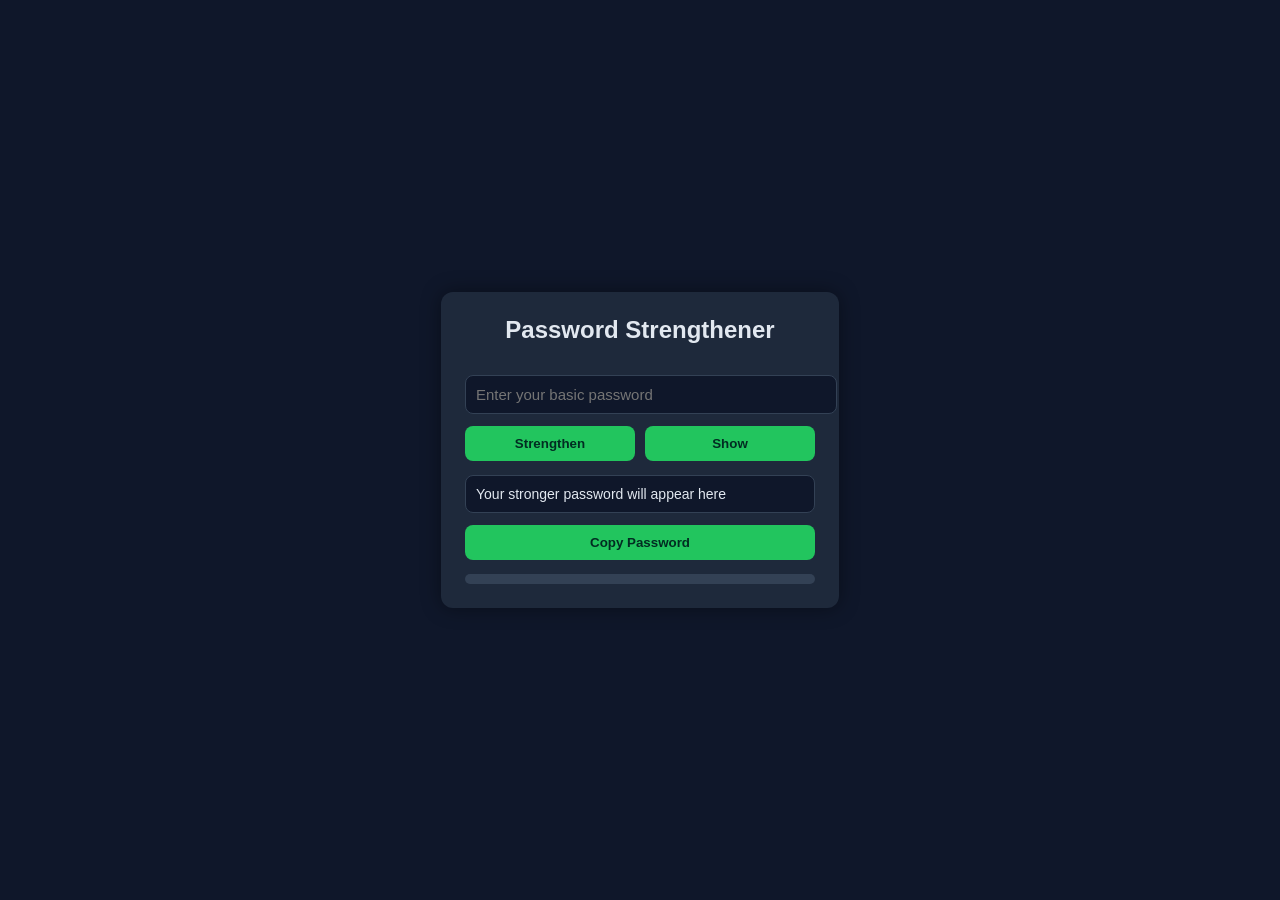
<file: index.html>
<!DOCTYPE html>
<html lang="en">
<head>
  <meta charset="UTF-8">
  <title>Password Strengthener</title>
  <link rel="stylesheet" href="style.css">
</head>
<body>

<div class="box">
  <h2>Password Strengthener</h2>

  <input id="inputPass" type="password" placeholder="Enter your basic password">

  <div class="row">
    <button onclick="strengthen()">Strengthen</button>
    <button onclick="togglePass()">Show</button>
  </div>

  <div class="output" id="outputPass">Your stronger password will appear here</div>

  <button class="copyBtn" onclick="copyPass()">Copy Password</button>

  <div class="strengthBox">
    <div id="strengthBar"></div>
  </div>

</div>

<script src="script.js"></script>
</body>
</html>
</file>
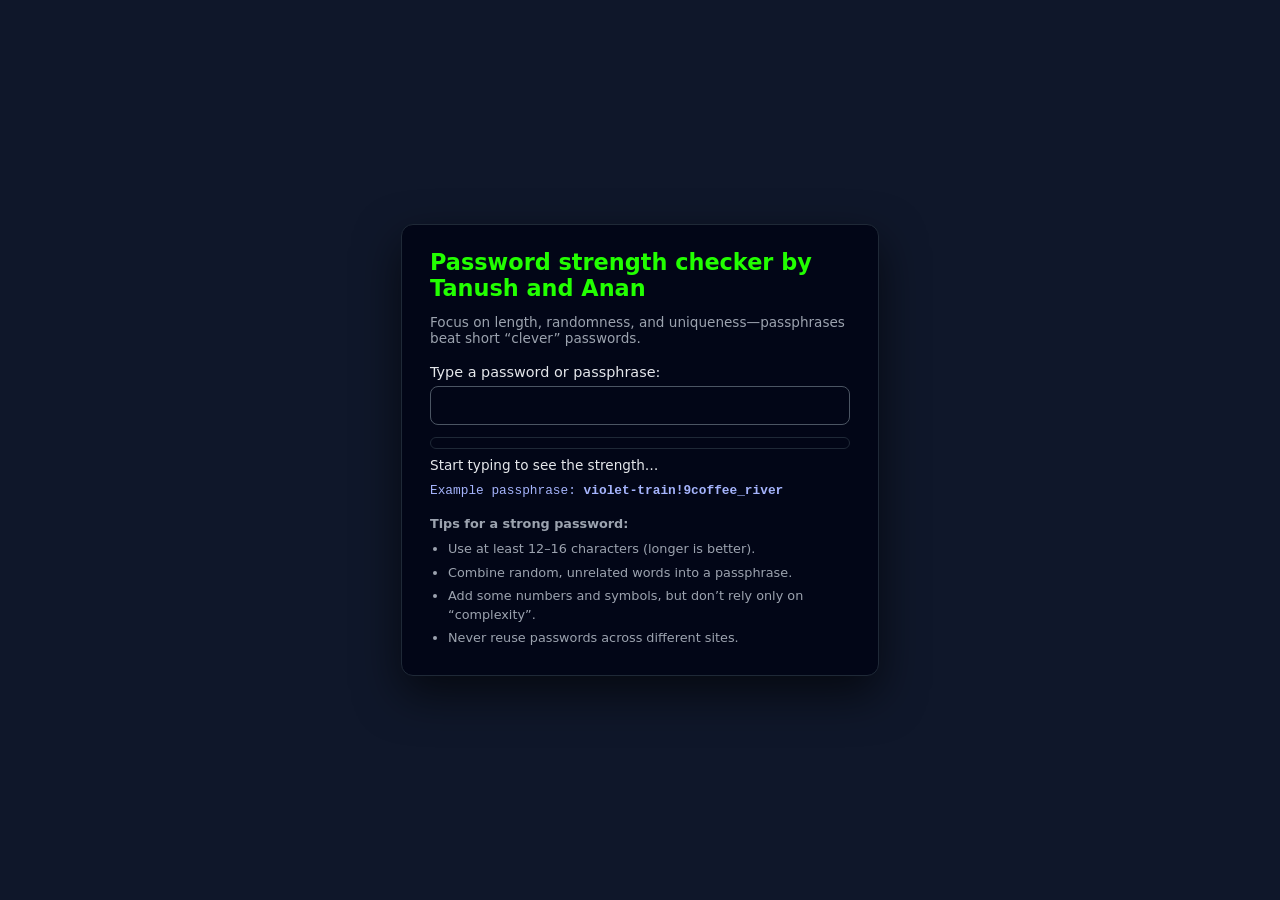
<file: indexs.html>
<!DOCTYPE html>
<html lang="en">
<head>
  <meta charset="UTF-8" />
  <title>Password method Strengthener Checker </title>
  <style>
    body {
      font-family: system-ui, -apple-system, BlinkMacSystemFont, "Segoe UI", sans-serif;
      background: #0f172a;
      color: #e5e7eb;
      display: flex;
      justify-content: center;
      align-items: center;
      min-height: 100vh;
      margin: 0;
    }

    .card {
      background: #020617;
      border-radius: 12px;
      padding: 24px 28px;
      box-shadow: 0 18px 45px rgba(0, 0, 0, 0.6);
      max-width: 420px;
      width: 100%;
      border: 1px solid #1f2937;
    }

    h1 {
      font-size: 1.4rem;
      margin: 0 0 4px;
      color: #22ff00;
    }

    .subtitle {
      font-size: 0.85rem;
      color: #9ca3af;
      margin-bottom: 18px;
    }

    label {
      font-size: 0.9rem;
      display: block;
      margin-bottom: 6px;
      color: #e5e7eb;
    }

    input[type="password"] {
      width: 100%;
      padding: 10px 12px;
      border-radius: 8px;
      border: 1px solid #4b5563;
      background: #020617;
      color: #e5e7eb;
      font-size: 0.95rem;
      outline: none;
      box-sizing: border-box;
    }

    input[type="password"]:focus {
      border-color: #38bdf8;
      box-shadow: 0 0 0 1px #38bdf8;
    }

    .meter-wrapper {
      margin-top: 12px;
      background: #020617;
      border-radius: 999px;
      overflow: hidden;
      border: 1px solid #1f2937;
    }

    .meter-bar {
      height: 10px;
      width: 0%;
      transition: width 0.25s ease, background-color 0.25s ease;
      border-radius: 999px;
    }

    .strength-label {
      margin-top: 8px;
      font-size: 0.85rem;
      font-weight: 500;
    }

    .tips {
      margin-top: 16px;
      font-size: 0.8rem;
      color: #9ca3af;
      line-height: 1.5;
    }

    .tips ul {
      padding-left: 18px;
      margin: 6px 0 0;
    }

    .tips li {
      margin-bottom: 4px;
    }

    .score-0 .meter-bar { width: 8%;  background: #991b1b; }
    .score-1 .meter-bar { width: 25%; background: #b91c1c; }
    .score-2 .meter-bar { width: 50%; background: #ca8a04; }
    .score-3 .meter-bar { width: 75%; background: #22c55e; }
    .score-4 .meter-bar { width: 100%; background: #22c55e; }

    .score-0 .strength-label,
    .score-1 .strength-label { color: #fecaca; }

    .score-2 .strength-label { color: #facc15; }

    .score-3 .strength-label,
    .score-4 .strength-label { color: #bbf7d0; }

    .passphrase-example {
      margin-top: 10px;
      font-size: 0.8rem;
      color: #a5b4fc;
      font-family: "JetBrains Mono", ui-monospace, SFMono-Regular, Menlo, Monaco, Consolas, "Liberation Mono", "Courier New", monospace;
    }
  </style>
</head>
<body>
  <div class="card" id="card">
    <h1>Password strength checker by Tanush and Anan</h1>
    <p class="subtitle">Focus on length, randomness, and uniqueness—passphrases beat short “clever” passwords.</p>

    <label for="password">Type a password or passphrase:</label>
    <input type="password" id="password" autocomplete="off" />

    <div class="meter-wrapper">
      <div class="meter-bar" id="meter"></div>
    </div>
    <div class="strength-label" id="strengthLabel">Start typing to see the strength…</div>

    <div class="passphrase-example" id="example">
      Example passphrase: <strong>violet-train!9coffee_river</strong>
    </div>

    <div class="tips">
      <strong>Tips for a strong password:</strong>
      <ul>
        <li>Use at least 12–16 characters (longer is better).</li>
        <li>Combine random, unrelated words into a passphrase.</li>
        <li>Add some numbers and symbols, but don’t rely only on “complexity”.</li>
        <li>Never reuse passwords across different sites.</li>
      </ul>
    </div>
  </div>

  <script>
    const passwordInput = document.getElementById("password");
    const meter = document.getElementById("meter");
    const strengthLabel = document.getElementById("strengthLabel");
    const card = document.getElementById("card");

    function estimateStrength(pw) {
      let score = 0;

      // Length scoring (most important)
      if (pw.length >= 16) score += 2;
      else if (pw.length >= 12) score += 1;

      // Character variety
      if (/[a-z]/.test(pw)) score += 0.5;
      if (/[A-Z]/.test(pw)) score += 0.5;
      if (/[0-9]/.test(pw)) score += 0.5;
      if (/[^A-Za-z0-9]/.test(pw)) score += 0.5;

      // Penalty for very common patterns
      const lower = pw.toLowerCase();
      const commonPatterns = ["password", "1234", "qwerty", "admin", "letmein"];
      if (commonPatterns.some(p => lower.includes(p))) {
        score -= 1;
      }

      // Normalize to 0–4
      if (score <= 0.5) return 0;
      if (score <= 1.5) return 1;
      if (score <= 2.5) return 2;
      if (score <= 3.5) return 3;
      return 4;
    }

    function getLabel(score) {
      switch (score) {
        case 0: return "Very weak – too short and predictable.";
        case 1: return "Weak – add more length and variety.";
        case 2: return "Fair – getting there, but could be longer.";
        case 3: return "Strong – good length and variety.";
        case 4: return "Very strong – long, unique, and hard to guess.";
        default: return "";
      }
    }

    passwordInput.addEventListener("input", () => {
      const pw = passwordInput.value;
      const score = estimateStrength(pw);

      card.classList.remove("score-0", "score-1", "score-2", "score-3", "score-4");
      card.classList.add(`score-${score}`);

      if (!pw) {
        meter.style.width = "0%";
        strengthLabel.textContent = "Start typing to see the strength…";
        return;
      }

      strengthLabel.textContent = getLabel(score);
    });
  </script>
</body>
</html>
</file>
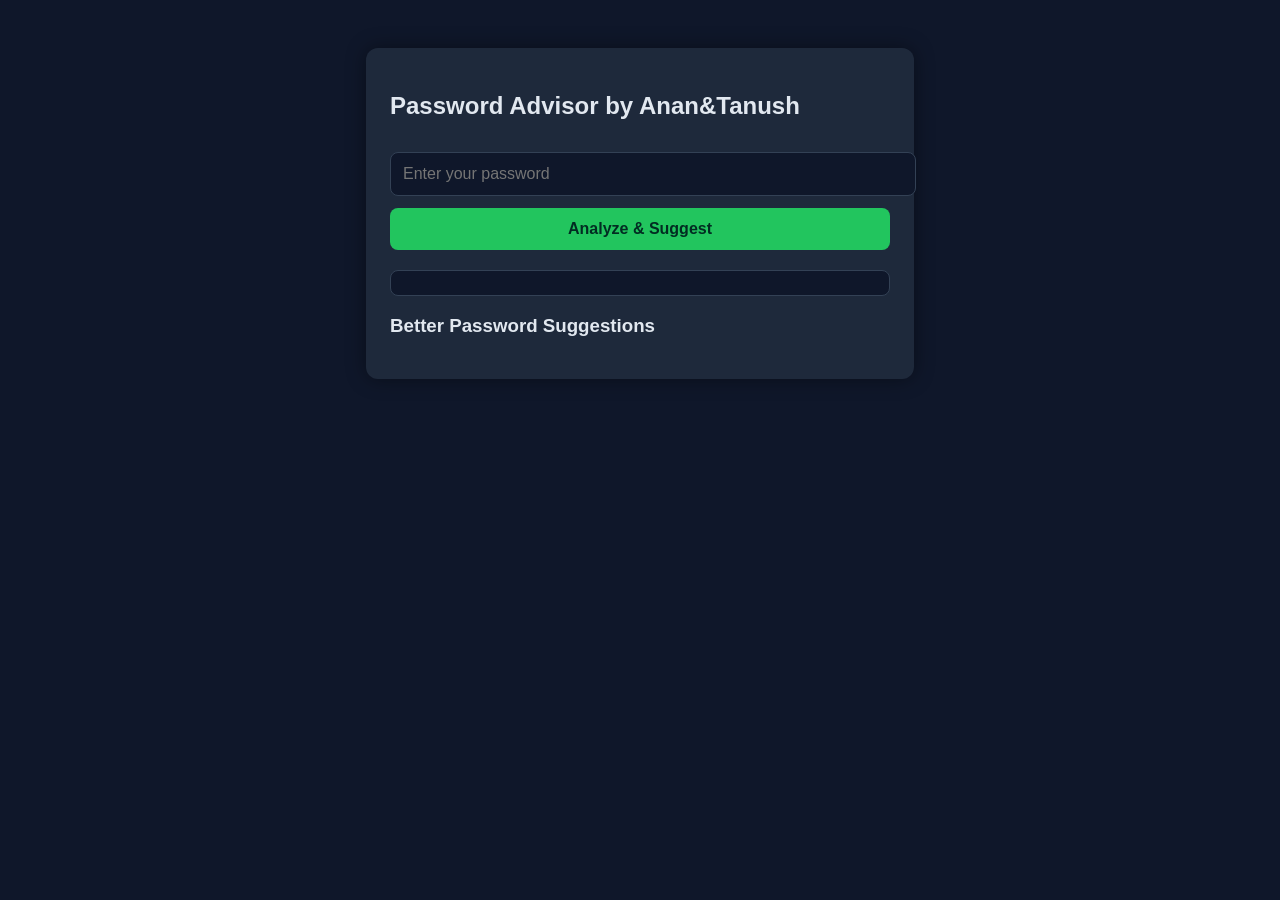
<file: onpex.html>
<!DOCTYPE html>
<html lang="en">
<head>
<meta charset="UTF-8">
<title>Password Advisor by Anan&Tanush</title>
<style>
  body {
    background: #0f172a;
    color: #e2e8f0;
    font-family: Arial, sans-serif;
    padding: 40px;
  }

  .box {
    background: #1e293b;
    padding: 24px;
    border-radius: 12px;
    max-width: 500px;
    margin: auto;
    box-shadow: 0 0 20px rgba(0,0,0,0.4);
  }

  input, button {
    width: 100%;
    padding: 12px;
    margin-top: 12px;
    border-radius: 8px;
    border: none;
    font-size: 16px;
  }

  input {
    background: #0f172a;
    color: #ffffff;
    border: 1px solid #334155;
  }

  button {
    background: #22c55e;
    color: #022c22;
    font-weight: bold;
    cursor: pointer;
  }

  button:hover {
    background: #16a34a;
  }

  .output {
    margin-top: 20px;
    padding: 12px;
    background: #0f172a;
    border-radius: 8px;
    border: 1px solid #334155;
  }

  .pw-list div {
    background: #1e293b;
    padding: 8px;
    margin-top: 6px;
    border-radius: 6px;
    border: 1px solid #334155;
    font-family: monospace;
  }
</style>
</head>
<body>

<div class="box">
  <h2>Password Advisor by Anan&Tanush</h2>

  <input id="passwordInput" type="text" placeholder="Enter your password">

  <button onclick="analyzePassword()">Analyze & Suggest</button>

  <div class="output" id="recommendations"></div>

  <h3>Better Password Suggestions</h3>
  <div class="pw-list" id="suggestions"></div>
</div>

<script>
function analyzePassword() {
  const pw = document.getElementById("passwordInput").value;
  const rec = document.getElementById("recommendations");
  const sug = document.getElementById("suggestions");

  if (!pw) {
    rec.textContent = "Please enter a password first.";
    sug.innerHTML = "";
    return;
  }

  let tips = [];

  if (pw.length < 10) tips.push("Increase length to at least 10–14 characters.");
  if (!/[A-Z]/.test(pw)) tips.push("Add at least one uppercase letter.");
  if (!/[a-z]/.test(pw)) tips.push("Add at least one lowercase letter.");
  if (!/[0-9]/.test(pw)) tips.push("Include at least one number.");
  if (!/[!@#$%^&*()_\-+=]/.test(pw)) tips.push("Add a special character.");
  if (/password/i.test(pw)) tips.push("Avoid using the word 'password'.");
  if (/1234/.test(pw)) tips.push("Avoid predictable sequences like 1234.");
  if (/([a-zA-Z0-9])\1\1/.test(pw)) tips.push("Avoid repeating characters.");

  if (tips.length === 0) {
    rec.textContent = "Your password is decent, but here are stronger alternatives.";
  } else {
    rec.innerHTML = "<strong>Recommendations:</strong><br>• " + tips.join("<br>• ");
  }

  sug.innerHTML = "";
  const suggestions = generateBetterPasswords(pw);
  suggestions.forEach(p => {
    const div = document.createElement("div");
    div.textContent = p;
    sug.appendChild(div);
  });
}

function generateBetterPasswords(base) {
  const symbols = "!@#$%^&*()_+=-";
  const randomSymbol = () => symbols[Math.floor(Math.random() * symbols.length)];
  const randomNum = () => Math.floor(Math.random() * 900 + 100); // 3-digit number

  const transform = (str) =>
    str.replace(/a/gi, "@")
       .replace(/s/gi, "$")
       .replace(/o/gi, "0")
       .replace(/i/gi, "1")
       .replace(/e/gi, "3");

  let baseStrong = transform(base);

  let results = [];
  for (let i = 0; i < 5; i++) {
    let pw =
      baseStrong +
      randomSymbol() +
      randomNum() +
      randomSymbol();

    pw = pw.split("").map(c =>
      Math.random() > 0.6 ? c.toUpperCase() : c
    ).join("");

    results.push(pw);
  }

  return results;
}
</script>

</body>
</html>
</file>
<file: style.css>
body {
  background: #0f172a;
  color: #e2e8f0;
  font-family: Arial, sans-serif;
  display: flex;
  justify-content: center;
  align-items: center;
  height: 100vh;
  margin: 0;
}

.box {
  background: #1e293b;
  padding: 24px;
  border-radius: 12px;
  width: 350px;
  box-shadow: 0 0 20px rgba(0,0,0,0.4);
}

h2 {
  text-align: center;
  margin-top: 0;
}

input {
  width: 100%;
  padding: 10px;
  margin-top: 12px;
  border-radius: 8px;
  border: 1px solid #334155;
  background: #0f172a;
  color: #e2e8f0;
  font-size: 15px;
}

.row {
  display: flex;
  gap: 10px;
  margin-top: 12px;
}

button {
  flex: 1;
  padding: 10px;
  border-radius: 8px;
  border: none;
  background: #22c55e;
  color: #022c22;
  font-weight: bold;
  cursor: pointer;
}

button:hover {
  background: #16a34a;
}

.output {
  margin-top: 14px;
  padding: 10px;
  background: #0f172a;
  border-radius: 8px;
  border: 1px solid #334155;
  font-size: 14px;
  word-break: break-all;
}

.copyBtn {
  width: 100%;
  margin-top: 12px;
}

.strengthBox {
  width: 100%;
  height: 10px;
  background: #334155;
  border-radius: 6px;
  margin-top: 14px;
}

#strengthBar {
  height: 100%;
  width: 0%;
  background: #ef4444;
  border-radius: 6px;
  transition: width 0.3s, background 0.3s;
}
</file>
